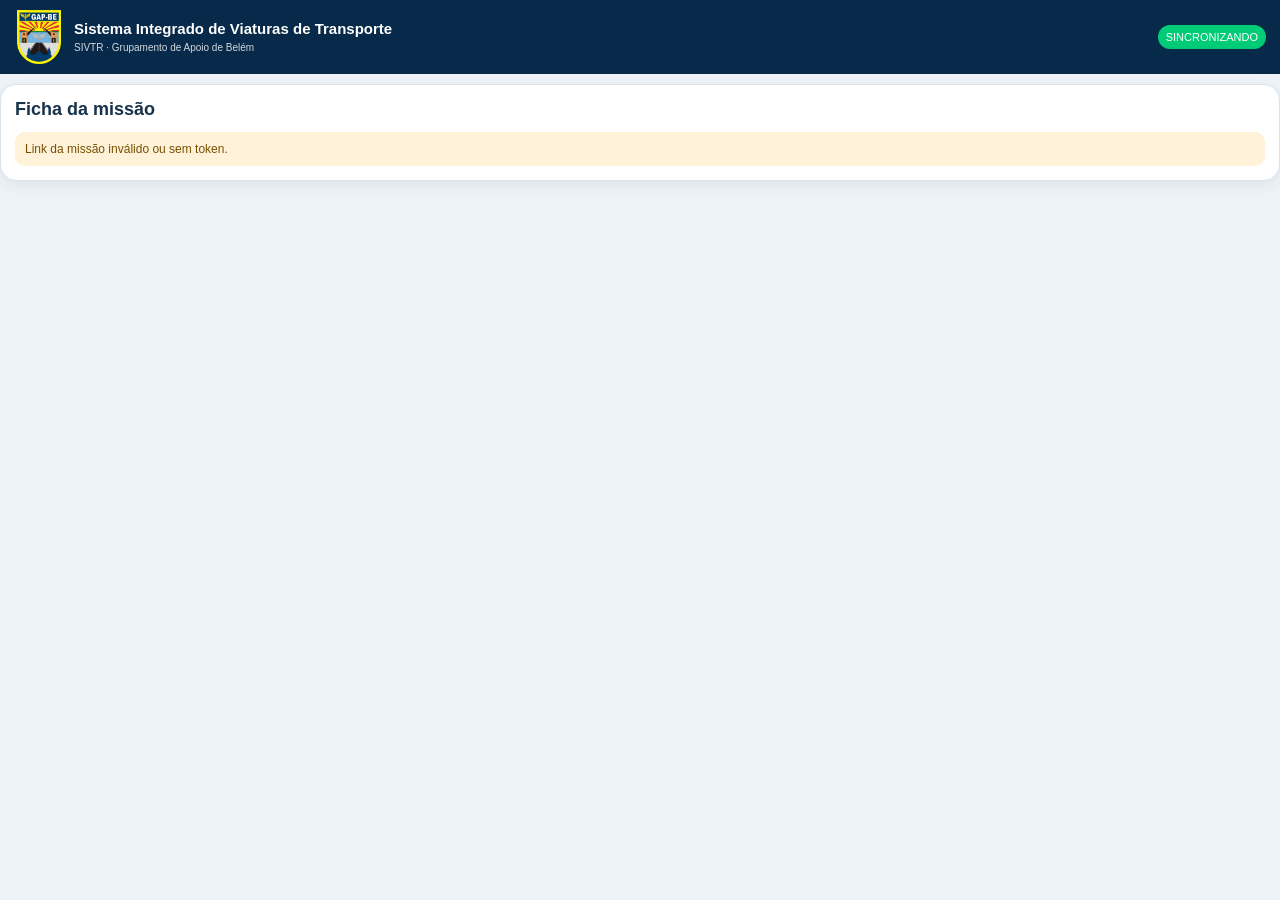
<file: ficha/index.html>
<!doctype html><html lang="pt-BR"><head><meta charset="utf-8"><meta name="viewport" content="width=device-width,initial-scale=1,viewport-fit=cover"><meta name="theme-color" content="#082a4a"><title>SIVTR — Ficha da Missão</title><link rel="manifest" href="./manifest.webmanifest"><link rel="stylesheet" href="./mobile.css?v=6170"></head><body><header class="mhead"><img src="./assets/gap-be.png" alt="GAP-BE"><div class="mbrand"><b>Sistema Integrado de Viaturas de Transporte</b><span>SIVTR · Grupamento de Apoio de Belém</span></div><div id="net" class="net">...</div></header><main id="app"><div class="card">Carregando ficha da missão...</div></main><script src="./mobile-app.js?v=6170"></script></body></html>
</file>
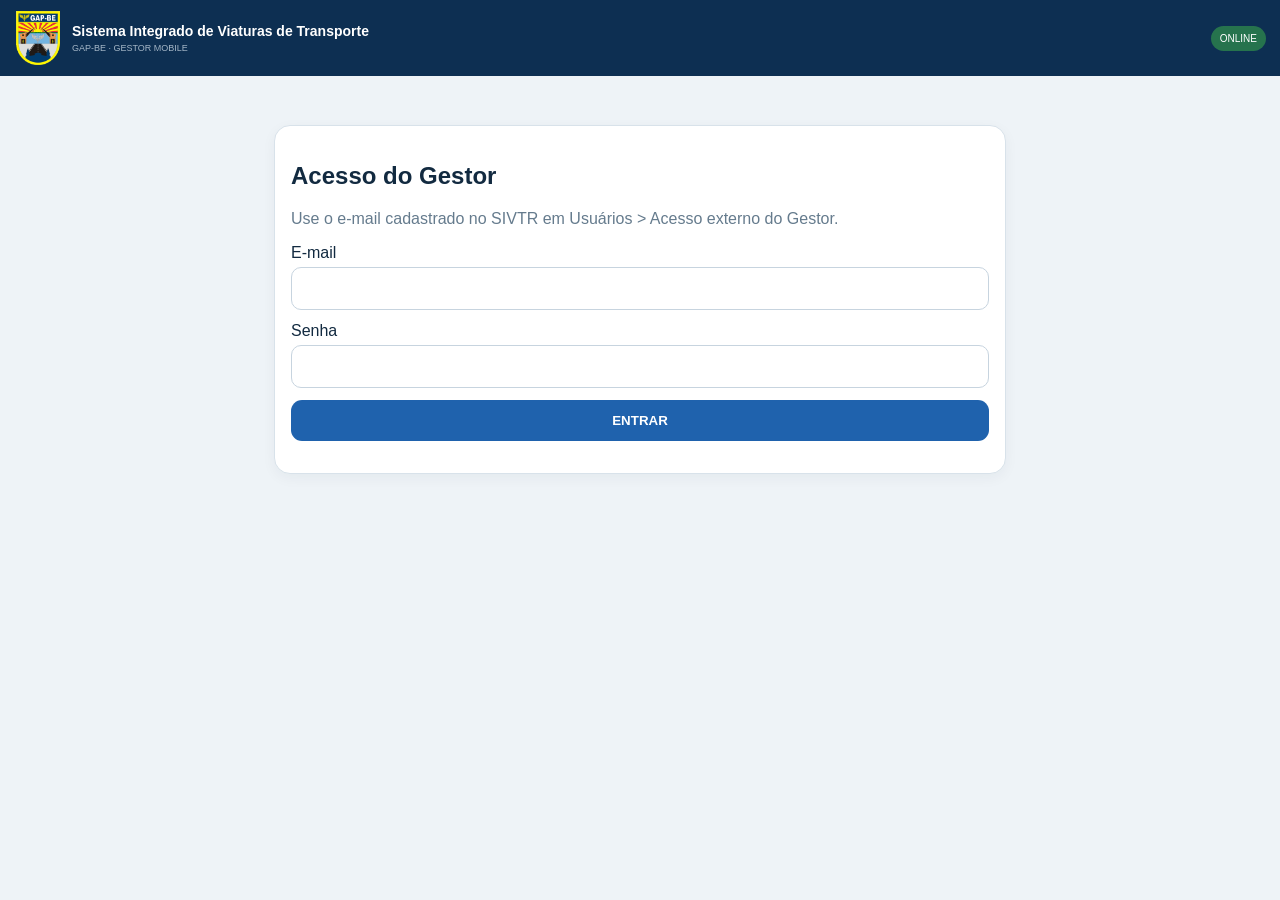
<file: gestor/index.html>
<!doctype html><html lang="pt-BR"><head><meta charset="utf-8"><meta name="viewport" content="width=device-width,initial-scale=1,viewport-fit=cover"><title>SIVTR — Gestor</title><link rel="stylesheet" href="gestor.css?v=670"></head><body><header><div class="brand"><img class="crest-img" src="../ficha/assets/gap-be.png" alt="GAP-BE"><div class="brand-copy"><b>Sistema Integrado de Viaturas de Transporte</b><small>GAP-BE · GESTOR MOBILE</small></div></div><span id="net">ONLINE</span></header><main id="app"></main><script src="gestor.js?v=670"></script></body></html>
</file>
<file: ficha/mobile.css>
*{box-sizing:border-box}body{margin:0;font-family:Arial,sans-serif;background:#eef3f7;color:#17324a}.mhead{position:sticky;top:0;z-index:5;display:flex;align-items:center;gap:10px;background:#082a4a;color:#fff;padding:10px 14px}.mhead img{width:44px;height:44px;object-fit:contain}.mhead b{font-size:20px;display:block}.mhead span{font-size:11px;opacity:.85}.net{margin-left:auto;font-size:11px;padding:6px 8px;border-radius:999px;background:#0c7}.net.off{background:#d99000}.wrap{max-width:760px;margin:auto;padding:12px}.card{background:#fff;border:1px solid #d8e2eb;border-radius:15px;padding:15px;margin:12px 0;box-shadow:0 5px 18px #17324a12}.hero{background:#0b365c;color:white}.hero h1{margin:0 0 8px;font-size:23px}.grid{display:grid;grid-template-columns:1fr 1fr;gap:10px}.cell{padding:10px;border:1px solid #dce5ec;border-radius:10px;background:#f8fafc}.cell small{display:block;color:#687b8d;text-transform:uppercase;font-size:10px}.hero .cell{background:#ffffff12;border-color:#ffffff35}.hero .cell small{color:#cae1f3}.status{display:inline-block;padding:6px 10px;border-radius:999px;background:#e8f2fc;color:#075493;font-size:12px;font-weight:800}h2{font-size:18px;margin:0 0 12px}label{font-size:12px;font-weight:700;display:block;margin:10px 0 5px}input,select,textarea{width:100%;padding:11px;border:1px solid #c8d5df;border-radius:9px;font:inherit;background:#fff}textarea{min-height:80px}.btn{width:100%;border:0;border-radius:10px;padding:13px;font-weight:800;margin-top:12px;background:#0b5cab;color:white}.btn.green{background:#147a49}.btn.orange{background:#b56b00}.btn.red{background:#a72b25}.notice{padding:10px;border-radius:10px;background:#eaf4ff;color:#0b4f80;font-size:12px}.warn{background:#fff2d8;color:#765000}.ok{background:#e6f7ee;color:#13653f}.check-table{width:100%;border-collapse:collapse;font-size:12px}.check-table th,.check-table td{border-bottom:1px solid #e3e9ef;padding:8px 4px;text-align:center}.check-table th:first-child,.check-table td:first-child{text-align:left}.check-table input{width:18px;height:18px}.tabs{display:flex;gap:6px;overflow:auto}.tab{border:0;padding:9px 10px;border-radius:999px;background:#e4ebf1;white-space:nowrap}.tab.active{background:#0b5cab;color:#fff}.hidden{display:none!important}.small{font-size:11px;color:#687b8d}.photo-preview{max-width:100%;border-radius:10px;margin-top:8px}@media(max-width:600px){.grid{grid-template-columns:1fr}.wrap{padding:8px}.card{margin:8px 0}.mhead{padding-top:max(10px,env(safe-area-inset-top))}}
.fuel-picker{display:grid;grid-template-columns:repeat(5,minmax(0,1fr));gap:6px;margin:6px 0 2px}.fuel-option{border:1px solid #bfd0df;background:#f7fafc;color:#17324a;border-radius:9px;padding:9px 4px;font-size:12px;font-weight:800;min-height:38px}.fuel-option.selected{background:#0b5cab;color:#fff;border-color:#0b5cab;box-shadow:0 0 0 2px #0b5cab22}.fuel-picker .fuel-option:first-child.selected{background:#a72b25;border-color:#a72b25}.full{grid-column:1/-1}@media(max-width:420px){.fuel-picker{gap:4px}.fuel-option{font-size:11px;padding:8px 2px}}
.table-scroll{overflow-x:auto}.photo-grid{display:grid;grid-template-columns:repeat(2,minmax(0,1fr));gap:9px;margin:10px 0 14px}.photo-shot{border:1px solid #d6e0e8;border-radius:12px;padding:9px;background:#f8fafc}.shot-title{font-size:12px;font-weight:800;margin-bottom:6px}.shot-preview{height:105px;border:1px dashed #b9c8d4;border-radius:9px;display:flex;align-items:center;justify-content:center;background:#fff;font-size:28px;overflow:hidden}.shot-preview img{width:100%;height:100%;object-fit:cover}.shot-btn{display:block;margin:7px 0 0;background:#0b5cab;color:white;text-align:center;padding:9px;border-radius:8px;font-size:11px;cursor:pointer}.shot-btn input{display:none}.shot-state{font-size:10px;color:#8a5d00;margin-top:5px}.shot-state.done{color:#147a49;font-weight:800}.btn.emergency{background:#b5161b;font-size:14px;border:2px solid #ffb4b4;box-shadow:0 0 0 3px #b5161b18}.mission-active{border:2px solid #b8d8ef}@media(max-width:520px){.photo-grid{grid-template-columns:1fr 1fr}.shot-preview{height:92px}.check-table{min-width:520px}}


/* V3.7 — ficha móvel compacta e operacional */
.wrap{max-width:680px;padding:10px 10px 28px}
.card{border-radius:16px;padding:14px;margin:10px 0;box-shadow:0 4px 14px rgba(23,50,74,.08)}
.hero{background:linear-gradient(135deg,#082a4a,#0b4a7c)}
.hero h1{font-size:21px}.hero .grid{gap:7px}.hero .cell{padding:9px;border-radius:9px}.hero .cell b{font-size:13px}
.form-block{display:grid;grid-template-columns:180px 1fr;gap:12px;align-items:end;margin:8px 0 2px}
.field-km label{margin-top:0}.input-unit{display:flex;border:1px solid #c8d5df;border-radius:10px;background:#fff;overflow:hidden}.input-unit input{border:0;border-radius:0;min-width:0}.input-unit span{display:flex;align-items:center;padding:0 10px;background:#edf3f7;font-size:11px;font-weight:800;color:#536b7d}
.fuel-block{min-width:0}.section-label{font-size:12px;font-weight:800;margin:0 0 6px}
.fuel-picker{display:flex;gap:5px;margin:0;overflow:visible}.fuel-option{flex:1 1 0;min-width:0;padding:9px 3px;min-height:38px;border-radius:9px;font-size:11px;line-height:1;border:1px solid #c9d7e2;background:#f7fafc}
.fuel-option.selected{background:#0b5cab;color:#fff;border-color:#0b5cab;box-shadow:none}.fuel-option:first-child.selected{background:#b72b25;border-color:#b72b25}.fuel-option:last-child.selected{background:#137a49;border-color:#137a49}
.check-table{font-size:11px;border:1px solid #dbe4eb;border-radius:10px;overflow:hidden}.check-table th{background:#edf3f7;color:#17324a;font-size:10px;position:sticky;top:0}.check-table th,.check-table td{padding:7px 4px;border:1px solid #e3e9ef}.check-table td:first-child{font-weight:700;min-width:130px}.check-table input{width:17px;height:17px;margin:0}
.photo-grid{grid-template-columns:repeat(5,minmax(0,1fr));gap:6px}.photo-shot{padding:6px;border-radius:10px}.shot-title{font-size:10px;min-height:24px}.shot-preview{height:72px}.shot-btn{padding:7px 3px;font-size:9px}.shot-state{font-size:9px}
.btn{padding:12px;border-radius:10px}.departure-wait,.departure-ok{text-align:center;border-width:2px}.departure-wait{border-color:#f0b24b;background:#fffaf0}.departure-ok{border-color:#55b985;background:#f4fff9}.wait-icon,.ok-icon{width:48px;height:48px;border-radius:50%;display:flex;align-items:center;justify-content:center;margin:0 auto 8px;font-size:24px;font-weight:900}.wait-icon{background:#fff0cf;color:#a56600}.ok-icon{background:#dff6e9;color:#147a49}.strong-notice{font-size:13px;line-height:1.45}.wait-steps{display:flex;gap:5px;margin:12px 0;justify-content:center;flex-wrap:wrap}.wait-steps span{font-size:10px;font-weight:800;padding:7px 9px;border-radius:999px}.wait-steps .done{background:#dff6e9;color:#147a49}.wait-steps .pending{background:#fff0cf;color:#8a5d00}.center{text-align:center}
@media(max-width:600px){.form-block{grid-template-columns:1fr}.photo-grid{grid-template-columns:repeat(2,minmax(0,1fr))}.fuel-picker{gap:4px}.fuel-option{font-size:10px;padding:9px 2px}.hero .grid{grid-template-columns:1fr 1fr}.shot-preview{height:88px}}
@media(max-width:360px){.fuel-picker{display:grid;grid-template-columns:repeat(5,1fr)}.fuel-option{font-size:9px}.hero .grid{grid-template-columns:1fr}}

/* V6.1 - checklist fiel à referência: BOM / REG / RUIM / FALTA */
.mission-checklist{border:1px solid #dbe4eb;border-radius:14px;overflow:hidden;background:#fff}.check-row{display:grid;grid-template-columns:minmax(120px,1.2fr) minmax(220px,2fr);align-items:center;border-bottom:1px solid #e3e9ef}.check-row:last-child{border-bottom:0}.check-name{padding:12px 10px;font-weight:750;color:#17324a}.check-options{display:grid;grid-template-columns:repeat(4,1fr);gap:5px;padding:7px}.check-choice input{position:absolute;opacity:0;pointer-events:none}.check-choice span{display:flex;align-items:center;justify-content:center;min-height:34px;border:1px solid #ccd8e2;border-radius:9px;font-size:10px;font-weight:800;background:#f8fafc;color:#40576a}.check-choice input:checked+span{box-shadow:inset 0 0 0 2px currentColor}.check-choice.bom input:checked+span{background:#e7f6ed;color:#176b42;border-color:#7fc49e}.check-choice.reg input:checked+span{background:#fff7d6;color:#7a5a00;border-color:#e5ca63}.check-choice.ruim input:checked+span,.check-choice.falta input:checked+span{background:#fde9e8;color:#9a2824;border-color:#dfa09c}.shot-preview svg{width:34px;height:34px;color:#557086}@media(max-width:520px){.check-row{grid-template-columns:1fr}.check-name{padding:10px 10px 3px}.check-options{padding:5px 9px 10px}.check-choice span{min-height:38px;font-size:9px}}

/* V6.3 — cabeçalho externo igual ao padrão mobile aprovado, nome completo */
.mhead{min-height:72px;padding:10px 14px;padding-top:max(10px,env(safe-area-inset-top));gap:10px}.mhead img{width:50px;height:54px;flex:0 0 auto}.mhead .mbrand{min-width:0;flex:1}.mhead .mbrand b{font-size:15px;line-height:1.15;font-weight:850;display:block;white-space:normal;overflow:visible}.mhead .mbrand span{font-size:10px;line-height:1.2;display:block;margin-top:4px;opacity:.82}.mhead .net{flex:0 0 auto;margin-left:6px}
@media(max-width:430px){.mhead{padding-left:10px;padding-right:10px}.mhead img{width:44px;height:48px}.mhead .mbrand b{font-size:13px}.mhead .mbrand span{font-size:9px}.mhead .net{font-size:9px;padding:5px 7px}}

.submit-status{margin-top:10px;font-size:12px;font-weight:700;color:#25445f}.btn:disabled{opacity:.65;cursor:wait}.sync-progress{margin:10px 0;font-weight:700}.photo-log{margin:14px 0;padding:12px;border:1px solid #d8e4ec;border-radius:12px;background:#f8fbfd}.photo-log-row{display:flex;flex-direction:column;gap:2px;padding:8px 0;border-bottom:1px solid #e5edf3}.photo-log-row:last-child{border-bottom:0}.photo-log-row b{font-size:12px}.photo-log-row span{font-size:11px;color:#294d68}.photo-log-row small{font-size:10px;color:#6a8192}
</file>
<file: gestor/gestor.css>
*{box-sizing:border-box}body{margin:0;background:#eef3f7;color:#122a40;font-family:Inter,Arial,sans-serif}header{position:sticky;top:0;z-index:5;background:#0d2f52;color:#fff;padding:18px 18px 14px;display:flex;justify-content:space-between;align-items:center}.brand{display:flex;gap:12px;align-items:center}.brand b{font-size:15px;display:block;max-width:260px}.brand small{display:block;opacity:.75;margin-top:3px}.crest{width:48px;height:54px;border:1px solid #7fa3c2;border-radius:9px;display:flex;align-items:center;justify-content:center;font-size:9px;font-weight:800}#net{font-size:10px;padding:7px 9px;border-radius:999px;background:#26734d}.wrap{padding:14px;max-width:760px;margin:auto}.card{background:#fff;border:1px solid #d8e2ea;border-radius:16px;padding:16px;margin-bottom:12px;box-shadow:0 4px 14px #17324a0c}.login{margin-top:35px}.login input{width:100%;padding:13px;border:1px solid #c7d4df;border-radius:10px;margin:5px 0 12px}.btn{width:100%;border:0;border-radius:11px;padding:13px;background:#1f62ad;color:#fff;font-weight:800}.topline{display:flex;justify-content:space-between;align-items:center}.menu{display:grid;grid-template-columns:repeat(3,1fr);gap:8px;margin:12px 0}.mi{border:1px solid #d5e0e8;background:#fff;border-radius:12px;padding:12px 6px;text-align:center;font-size:11px;font-weight:750;color:#18364f}.mi.active{background:#e9f2fb;border-color:#7da9d4}.kpis{display:grid;grid-template-columns:repeat(2,1fr);gap:8px}.kpi{background:#f7fafc;border-radius:12px;padding:12px}.kpi b{font-size:23px;display:block}.row{padding:11px 0;border-bottom:1px solid #e4ebf0}.row:last-child{border:0}.row small{display:block;color:#63798a;margin-top:3px}.status{font-size:10px;font-weight:800}.muted{color:#657b8d}.error{background:#fff2e4;border-color:#efd0a3}.logout{border:0;background:transparent;color:#fff;text-decoration:underline}
/* V6.3 — cabeçalho Gestor Mobile completo */
header{min-height:78px;padding-top:max(12px,env(safe-area-inset-top));gap:10px}.brand{min-width:0;flex:1}.brand-copy{min-width:0}.brand b{font-size:14px;line-height:1.16;white-space:normal;overflow:visible;max-width:none}.brand small{font-size:9px}.crest-img{width:48px;height:54px;object-fit:contain;flex:0 0 auto}
@media(max-width:430px){header{padding-left:10px;padding-right:10px}.brand{gap:9px}.brand b{font-size:13px}.crest-img{width:43px;height:49px}#net{font-size:9px;padding:5px 7px}}

/* V6.6 — cabeçalho Gestor Mobile uniforme */
header{min-height:76px;display:flex;align-items:center!important;padding:10px 14px;padding-top:max(10px,env(safe-area-inset-top));}.brand{display:flex;align-items:center!important;gap:10px;min-width:0}.crest-img{width:48px;height:54px;object-fit:contain;background:transparent;border:0;border-radius:0;padding:0}.brand-copy{display:flex;flex-direction:column;justify-content:center;min-width:0}.brand-copy b{color:#fff;font-size:14px;line-height:1.15;margin:0}.brand-copy small{color:#d8e5ef;font-size:9px;line-height:1.2;margin-top:4px}#net{margin-left:auto;flex:0 0 auto}
</file>
